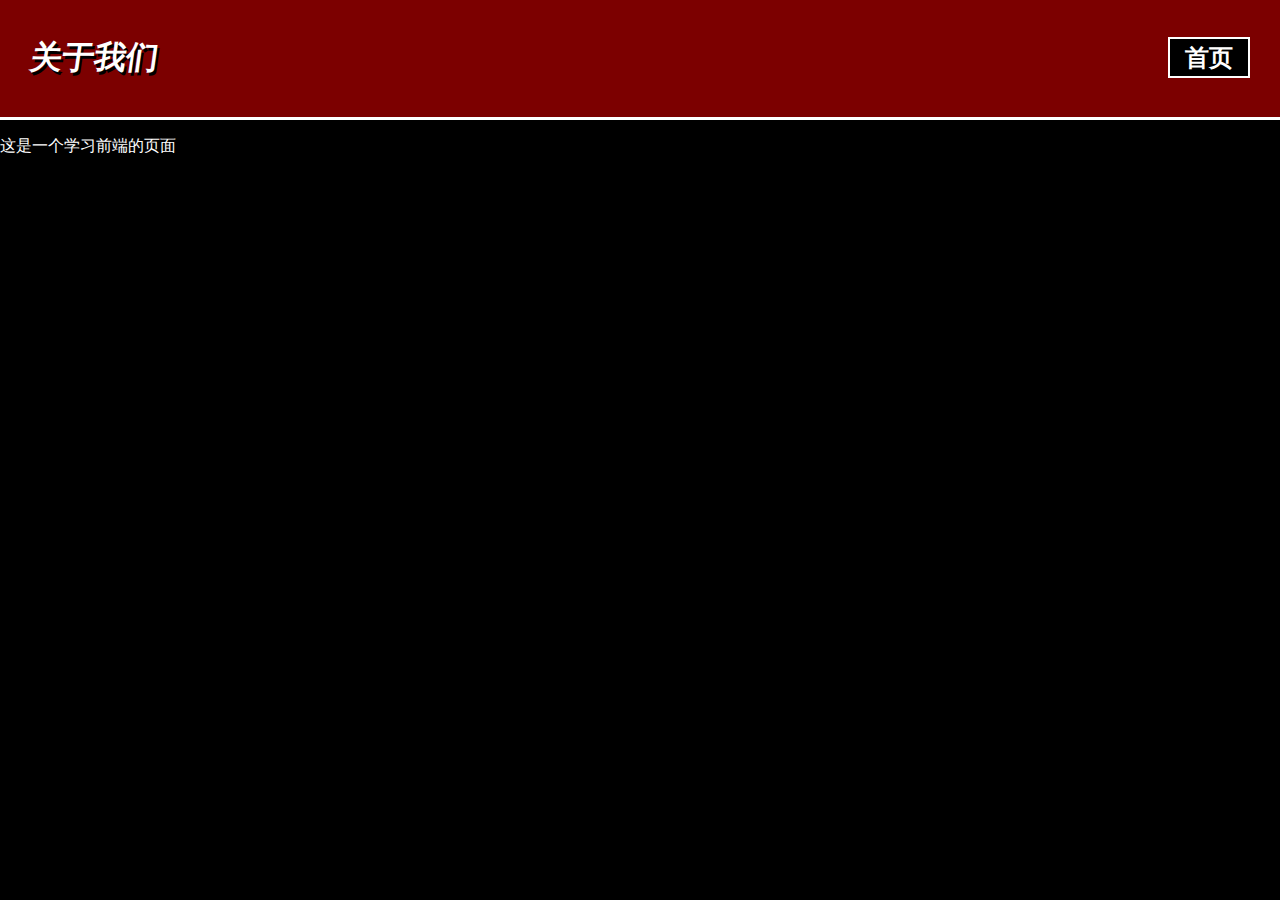
<file: p5网站/html/about.html>
<!DOCTYPE html>
<html lang="en">
<head>
    <meta charset="UTF-8">
    <meta name="viewport" content="width=device-width, initial-scale=1.0">
    <title>Document</title>
    <link rel="stylesheet" href="../css/common.css">
    <link rel="stylesheet" href="../css/about.css">

</head>
<body>
    <header class="about-header">
        <h1 class="about-title">关于我们</h1>
        <nav class="about-nav">
            <a href="index.html">首页</a>
        </nav>
    </header>
    <div class="container">
        <p>这是一个学习前端的页面</p>
    </div>
</body>
</html>
</file>
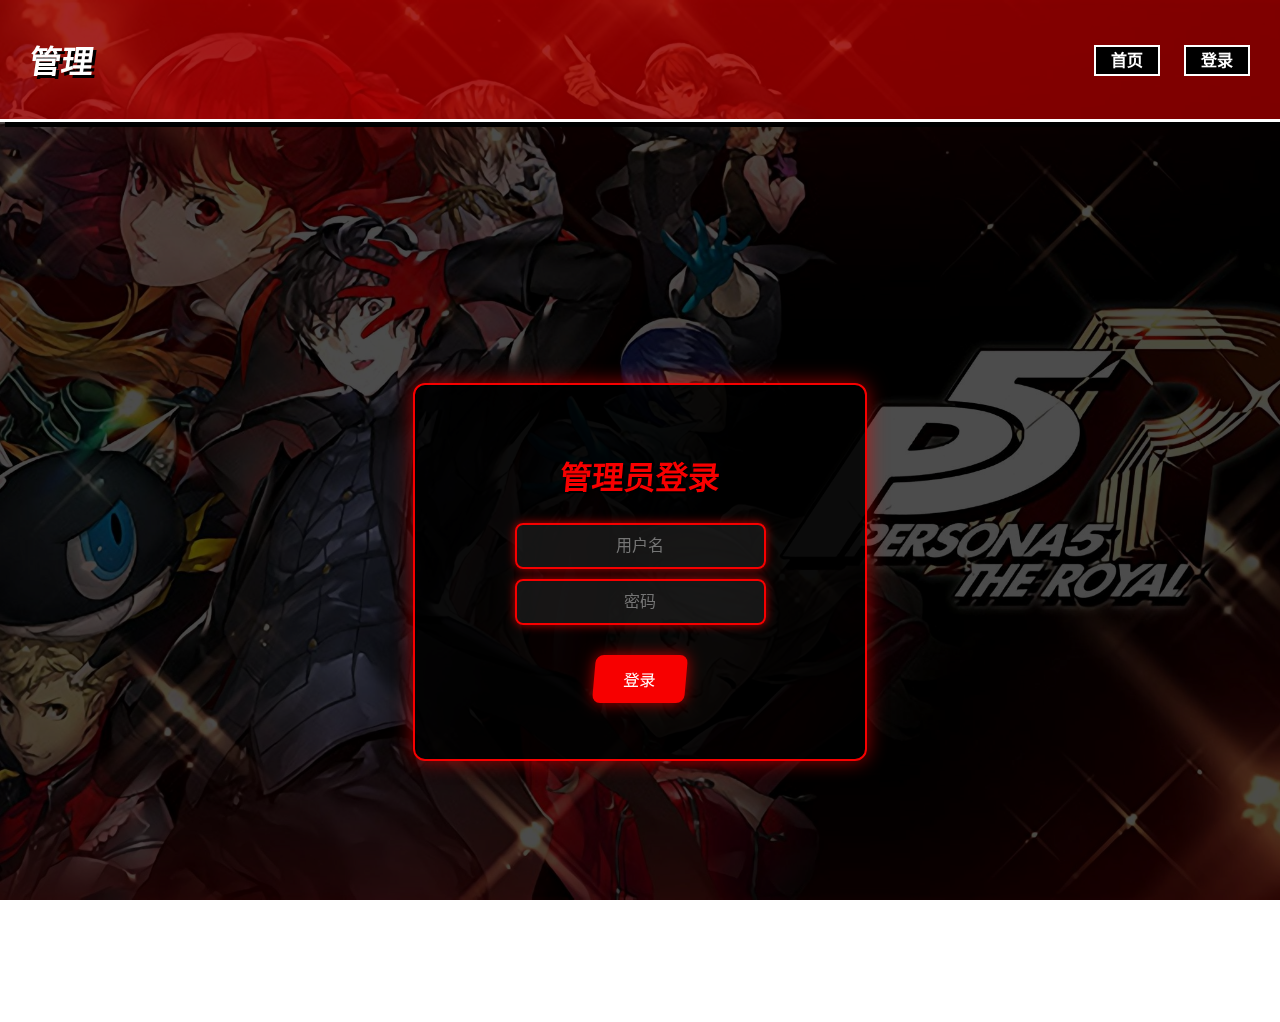
<file: p5网站/html/admin-dashboard.html>
<!DOCTYPE html>
<html lang="zh-CN">

<head>
    <meta charset="UTF-8">
    <title>后台管理系统</title>
    <link rel="stylesheet" href="../css/admin-dashboard.css">
</head>

<body>
    <h2>欢迎您，管理员</h2>
    <p id="admin-info">加载中...</p>

    <div id="menu">
        <h3>功能菜单</h3>
        <div class="menu-item" onclick="goTo('manage-users.html')">用户管理</div>
        <div class="menu-item" onclick="goTo('manage-items.html')">物品管理</div>
        <div class="menu-item" onclick="goTo('view-logs.html')">日志查看</div>
        <div class="menu-item" onclick="goTo('shop.html')">返回商店</div>
    </div>

    <button onclick="logout()">退出登录</button>

    <script src="../js/admin-dashboard.js"></script>
</body>

</html>
</file>
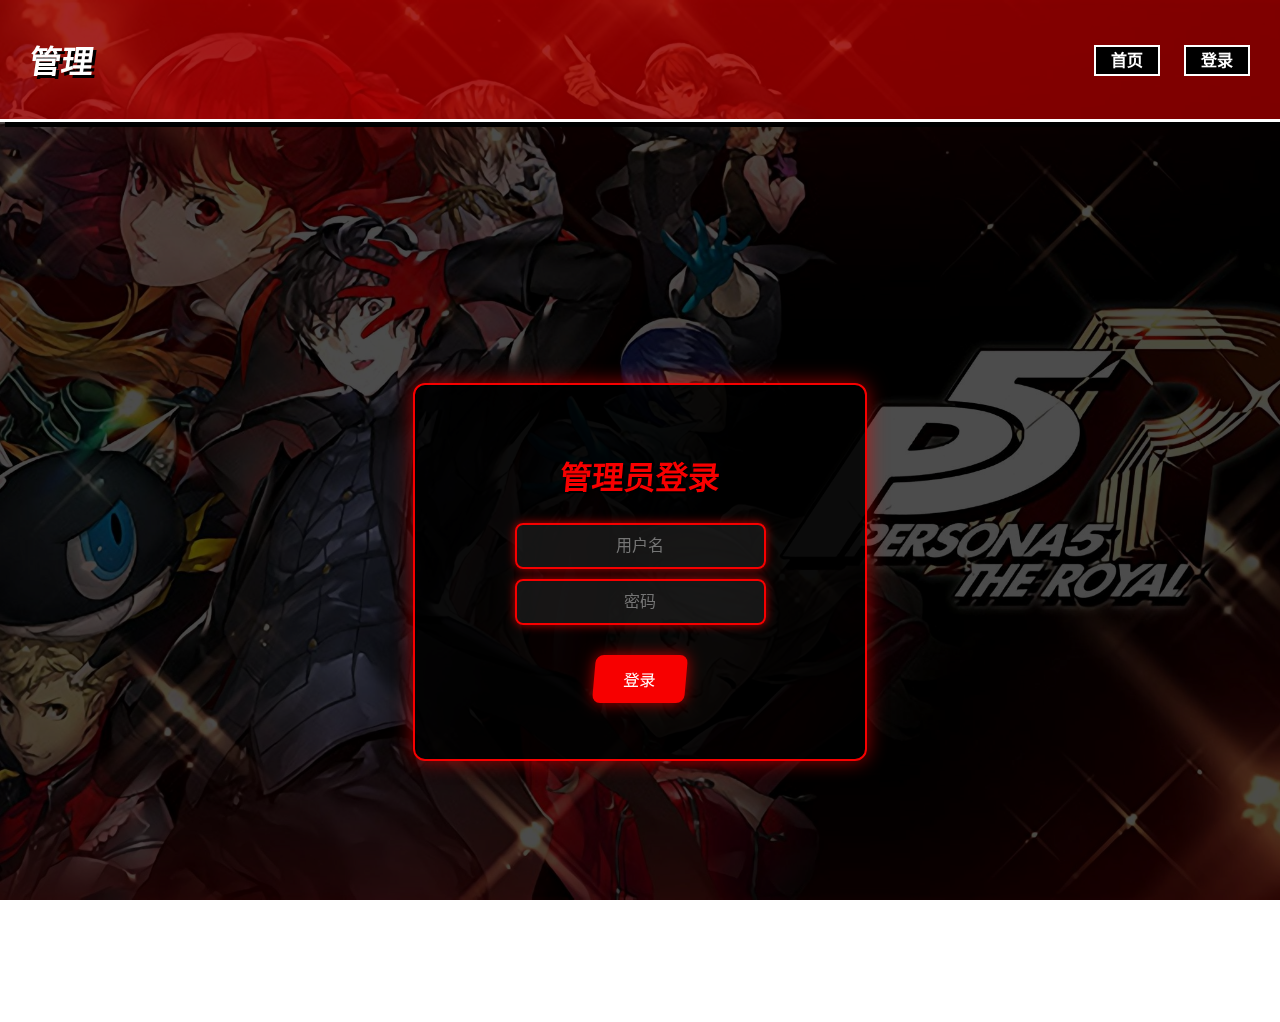
<file: p5网站/html/admin.html>
<!DOCTYPE html>
<html lang="zh-CN">

<head>
    <meta charset="UTF-8">
    <title>管理员登录</title>
    <link rel="stylesheet" href="../css/admin.css">
</head>

<body>
    <header class="admin-header">
        <h1 class="admin-title">管理</h1>
        <nav class="admin-nav">
            <a href="index.html">首页</a>
            <a href="login.html">登录</a>
        </nav>
    </header>
    <div class="overlay"></div>


    <div class="admin-container">
        <div class="login-box">
            <h2>管理员登录</h2>
            <input id="username" placeholder="用户名">
            <input id="password" type="password" placeholder="密码">
            <button onclick="login()">登录</button>
            <p id="msg"></p>
        </div>
    </div>

    <script src="../js/admin.js"></script>
    
</body>

</html>
</file>
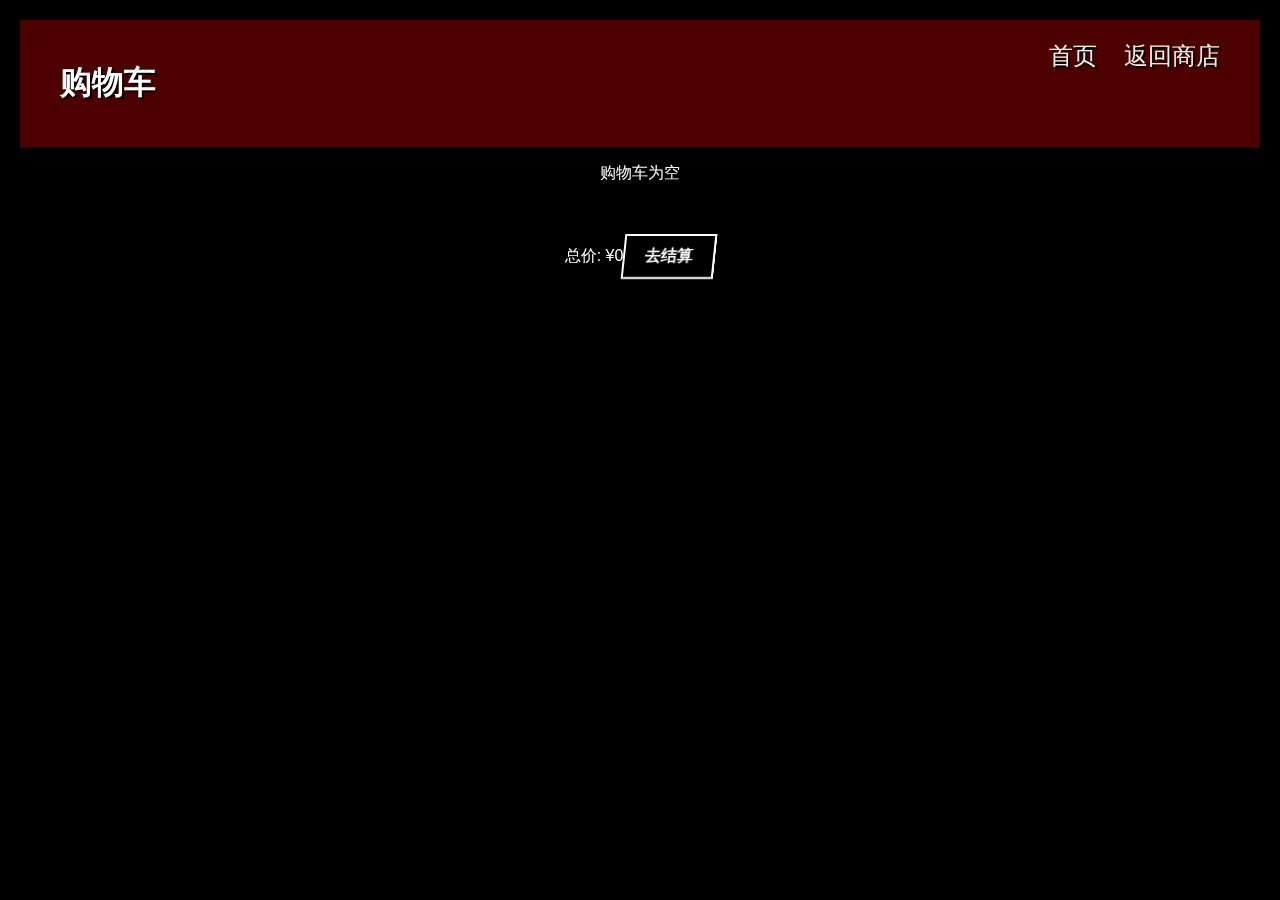
<file: p5网站/html/cart.html>
<!DOCTYPE html>
<html lang="zh">

<head>
    <meta charset="UTF-8">
    <title>购物车 - Persona 5 Shop</title>
    <link rel="stylesheet" href="../css/common.css">
    </link>
    <link rel="stylesheet" href="../css/cart.css">
    </link>

</head>

<body class="cart-page">

    <header class="cart-header">
        <h1 class="cart-title">购物车</h1>
        <nav class="cart-nav">
            <a href="index.html">首页</a>
            <a href="shop.html">返回商店</a>
        </nav>
    </header>

    <main class="cart-container">
        <!-- 商品列表 -->
        <div class="cart-items"></div>

        <!-- 底部总价和结算 -->
        <div class="cart-footer">
            <p id="cart-total">总价: ¥0</p>
            <a href="javascript:void(0);" class="btn-checkout">去结算</a>
        </div>
    </main>


    <script src="../js/cart.js"></script>
    <script src="../js/main.js"></script>
    <script src="../js/shop.js"></script>
    <script src="../js/background.js"></script>
</body>

</html>
</file>
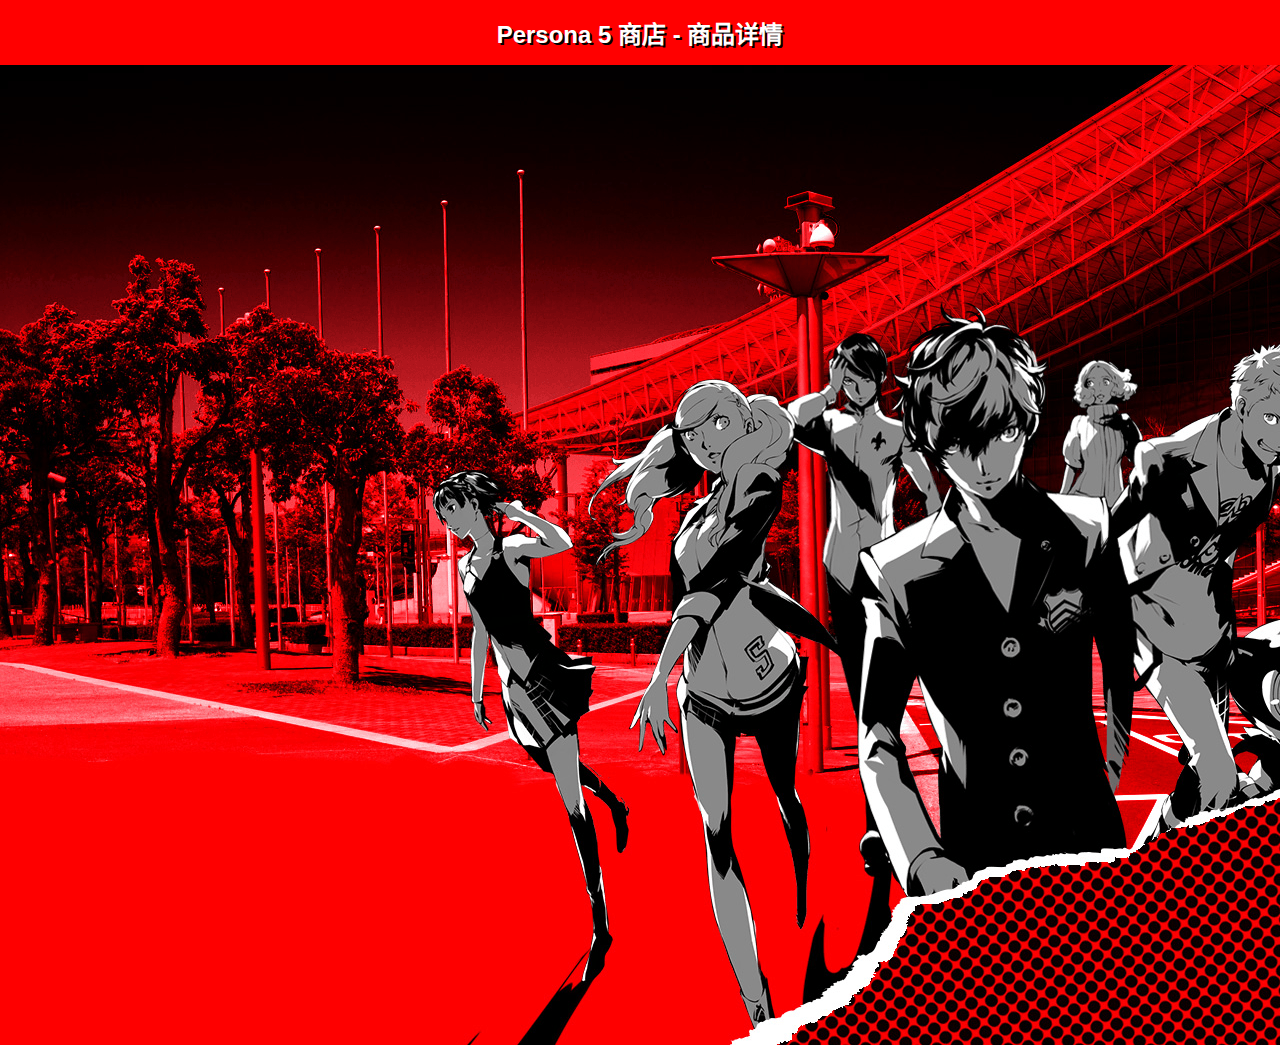
<file: p5网站/html/detail.html>
<!DOCTYPE html>
<html lang="zh-CN">

<head>
    <meta charset="UTF-8">
    <title>Persona 5 商店 - 商品详情</title>
    <link rel="stylesheet" href="../css/common.css">
    <link rel="stylesheet" href="../css/detail.css"></link>
    
</head>

<body>
    <header>
        Persona 5 商店 - 商品详情
    </header>

    <div class="detail-container">
        <!-- 商品详情由 JS 动态生成 -->
    </div>

    <script src="../js/detail.js"></script>
</body>

</html>
</file>
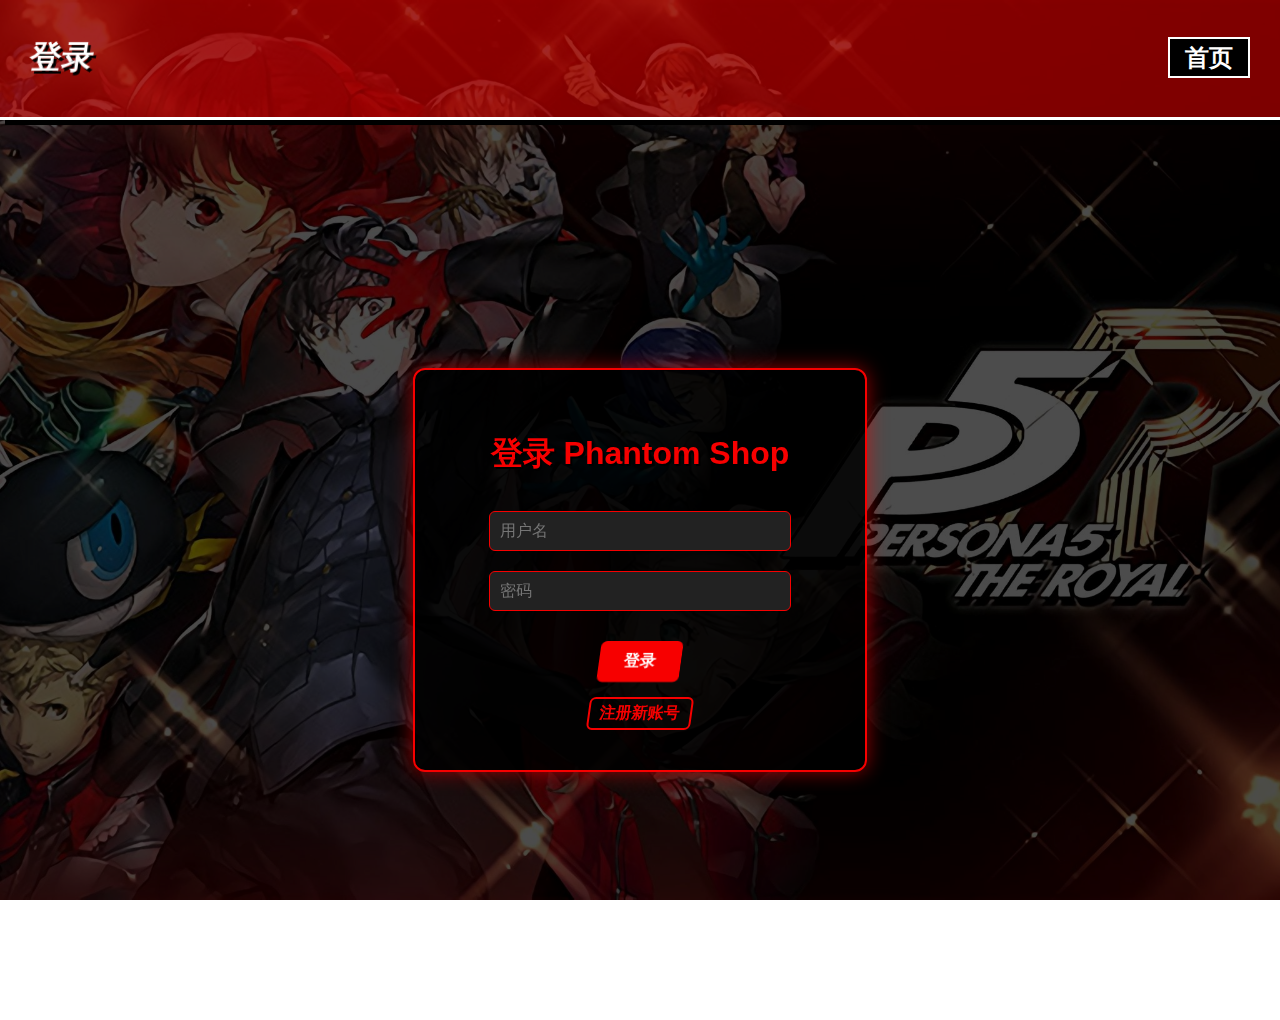
<file: p5网站/html/login.html>
<!DOCTYPE html>
<html lang="zh">

<head>
    <meta charset="UTF-8">
    <title>登录 - Phantom Shop</title>
    <link rel="stylesheet" href="../css/common.css">
    <link rel="stylesheet" href="../css/login.css">
</head>

<body>
    <header class="login-header">
        <h1 class="login-title">登录</h1>
        <nav class="login-nav">
            <a href="index.html">首页</a>
        </nav>
    </header>
    <div class="overlay"></div>


    <div class="login-container">
        <div class="login-box">
            <h1>登录 Phantom Shop</h1>
            <input type="text" id="username" placeholder="用户名">
            <input type="password" id="password" placeholder="密码">
            <button id="login-btn">登录</button>
            <span class="register-link">
                <a href="register.html">注册新账号</a>
            </span>
        </div>
    </div>



    <script src="../js/login.js"></script>
</body>

</html>
</file>
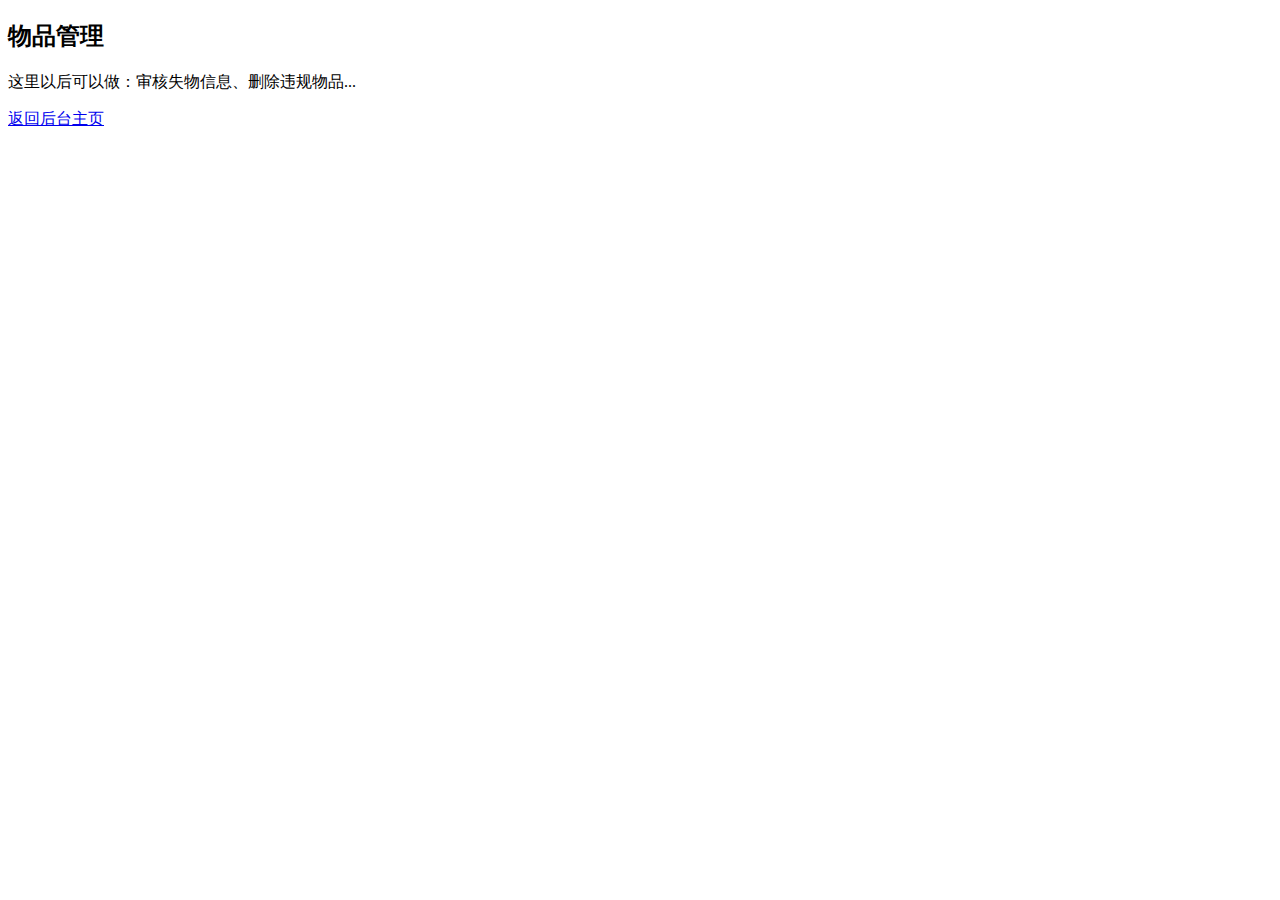
<file: p5网站/html/manage-items.html>
<!DOCTYPE html>
<html lang="en">

<head>
    <meta charset="UTF-8">
    <meta name="viewport" content="width=device-width, initial-scale=1.0">
    <title>Document</title>
</head>

<body>
    <h2>物品管理</h2>
    <p>这里以后可以做：审核失物信息、删除违规物品...</p>
    <a href="admin-dashboard.html">返回后台主页</a>

</body>

</html>
</file>
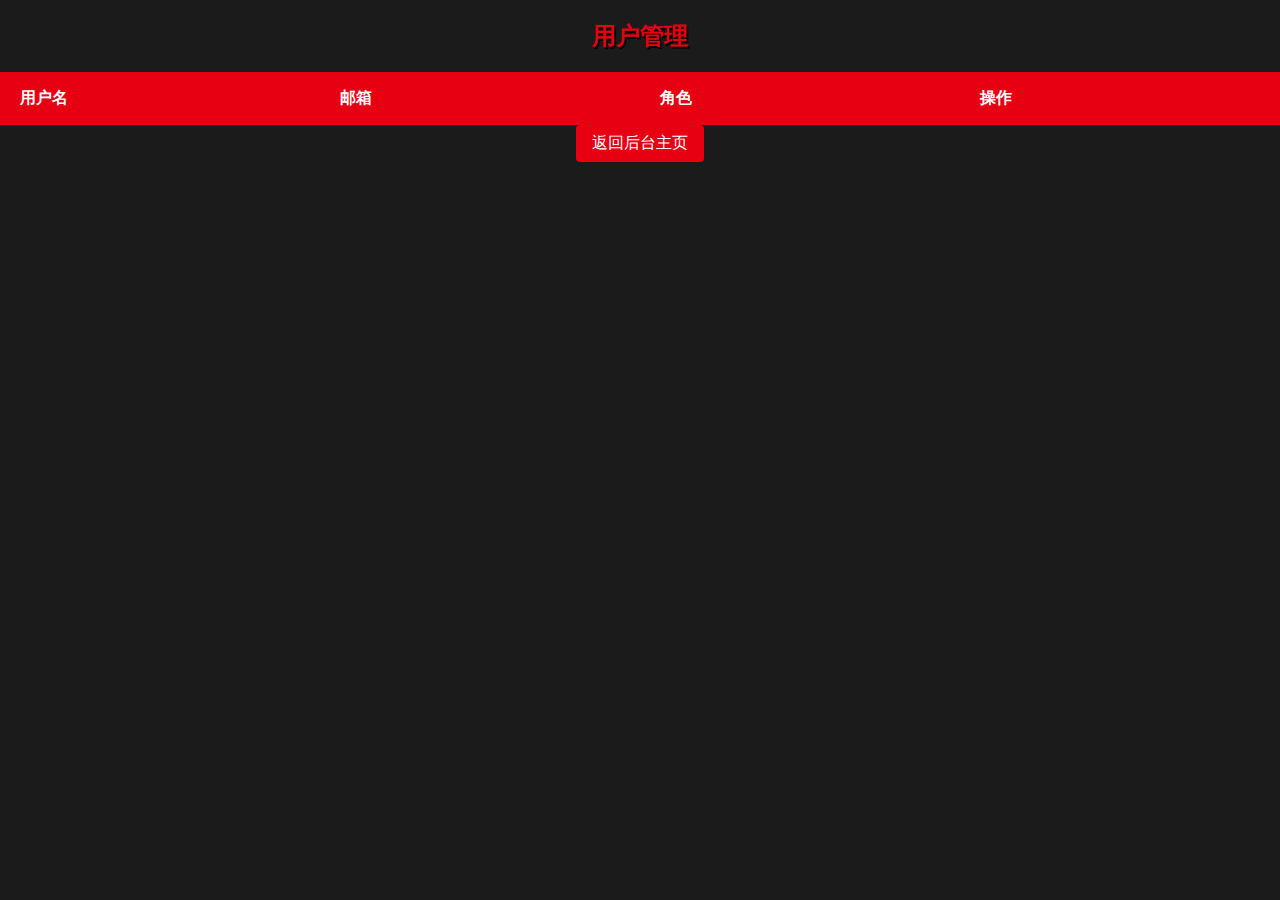
<file: p5网站/html/manage-users.html>
<!DOCTYPE html>
<html lang="en">
<head>
    <meta charset="UTF-8">
    <meta name="viewport" content="width=device-width, initial-scale=1.0">
    <title>用户管理</title>
    <link rel="stylesheet" href="../css/manage-users.css">
</head>
<body>
    <h2>用户管理</h2>
    <div class="table-container">
    <table id="user-table">
        <thead>
            <tr>
                <th>用户名</th>
                <th>邮箱</th>
                <th>角色</th>
                <th>操作</th>
            </tr>
        </thead>
        <tbody>
            <!-- 用户列表动态生成 -->
        </tbody>
    </table>
</div>

    <a href="admin-dashboard.html">返回后台主页</a>

<script src="../js/manage-users.js"></script>
</body>
</html>
</file>
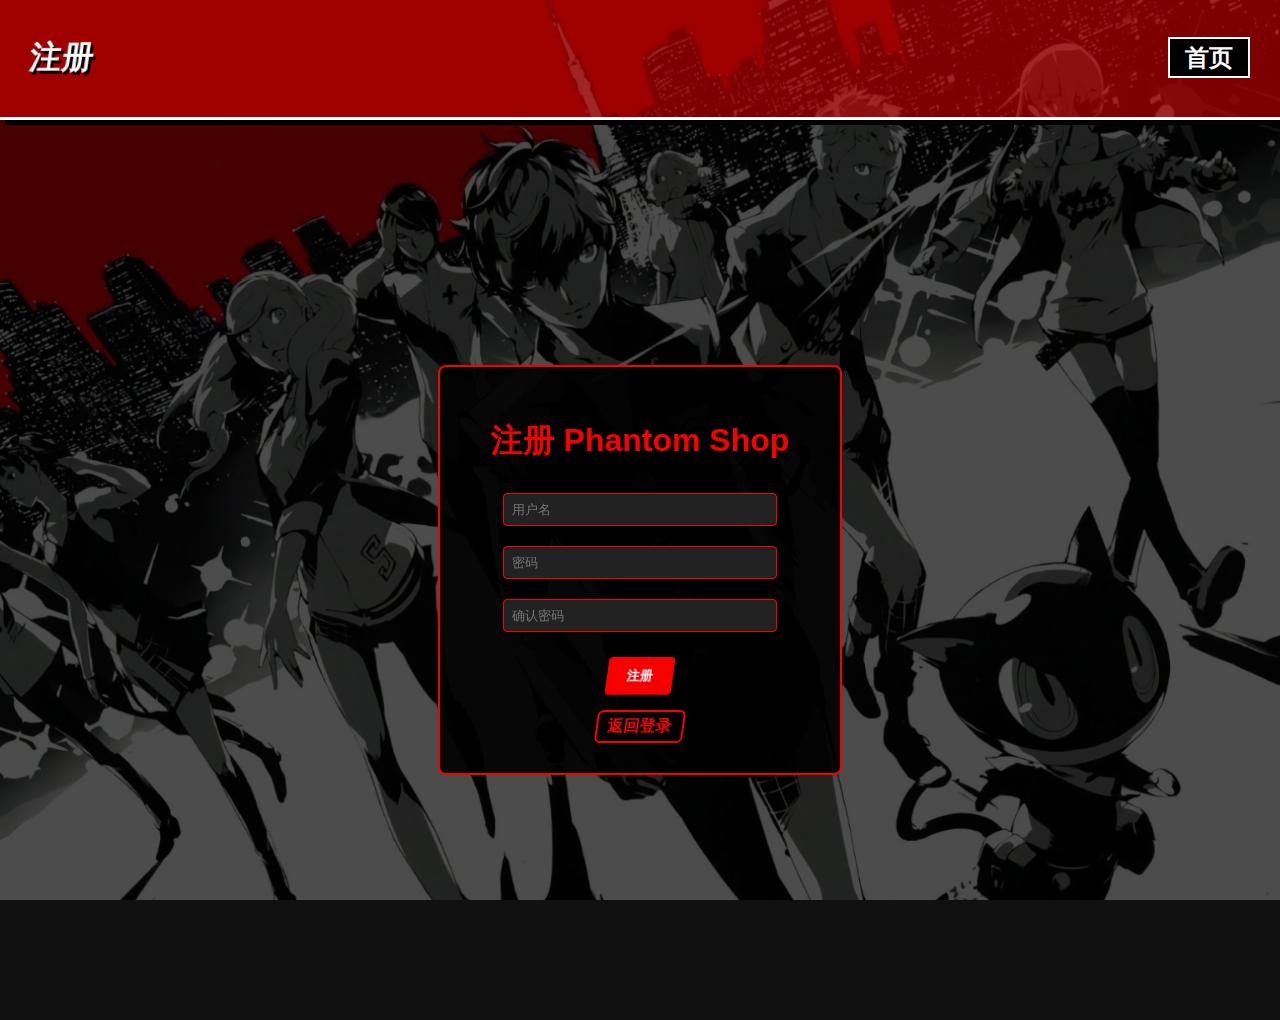
<file: p5网站/html/register.html>
<!DOCTYPE html>
<html lang="zh">
<head>
    <meta charset="UTF-8">
    <title>注册 - Phantom Shop</title>
    <link rel="stylesheet" href="../css/common.css">
    <link rel="stylesheet" href="../css/register.css">
</head>
<body>
    <header class="register-header">
        <h1 class="register-title">注册</h1>
        <nav class="register-nav">
            <a href="index.html">首页</a>
        </nav>
    </header>

    <div class="overlay"></div>

    <div class="register-container">
        <div class="register-box">
            <h1>注册 Phantom Shop</h1>
            <input type="text" id="reg-username" placeholder="用户名">
            <input type="password" id="reg-password" placeholder="密码">
            <input type="password" id="reg-password2" placeholder="确认密码">
            <button id="register-btn">注册</button>
            <span class="login-link">
                <a href="login.html">返回登录</a>
            </span>
        </div>
    </div>

    
    <script src="../js/register.js"></script>   
</body>
</html>
</file>
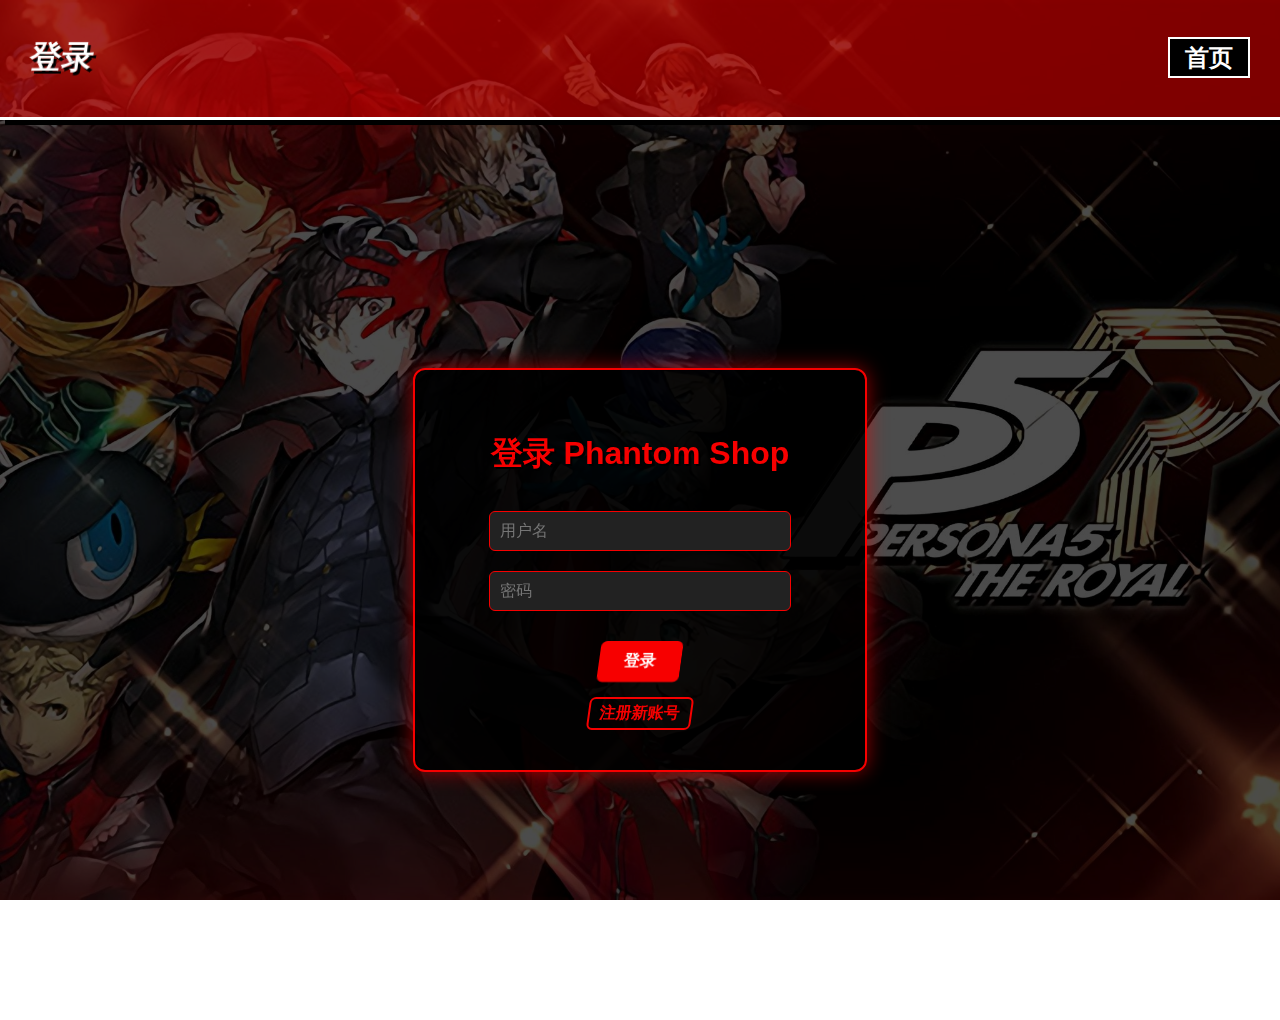
<file: p5网站/html/user.html>
<!DOCTYPE html>
<html lang="en">

<head>
    <meta charset="UTF-8">
    <meta name="viewport" content="width=device-width, initial-scale=1.0">
    <title>Document</title>
    <link rel="stylesheet" href="../css/user.css">
</head>

<body>
    <header>
        <h1>用户中心</h1>
    </header>
    <div class="container">
        <h2>欢迎您</h2>
        <div class="info">
            <p><strong>用户名：</strong><span id="username">加载中...</span></p>
            <p><strong>邮箱：</strong><span id="email">加载中...</span></p>
            <p>角色: <span id="role"></span></p>
        </div>
        <div class="actions">
            <button id="change-password-btn">修改密码</button>
            <button id="logout-btn">退出登录</button>
            <button onclick="window.location.href='shop.html'">返回商城</button>
        </div>
    </div>
    <script src="../js/user.js"></script>
</body>

</html>
</file>
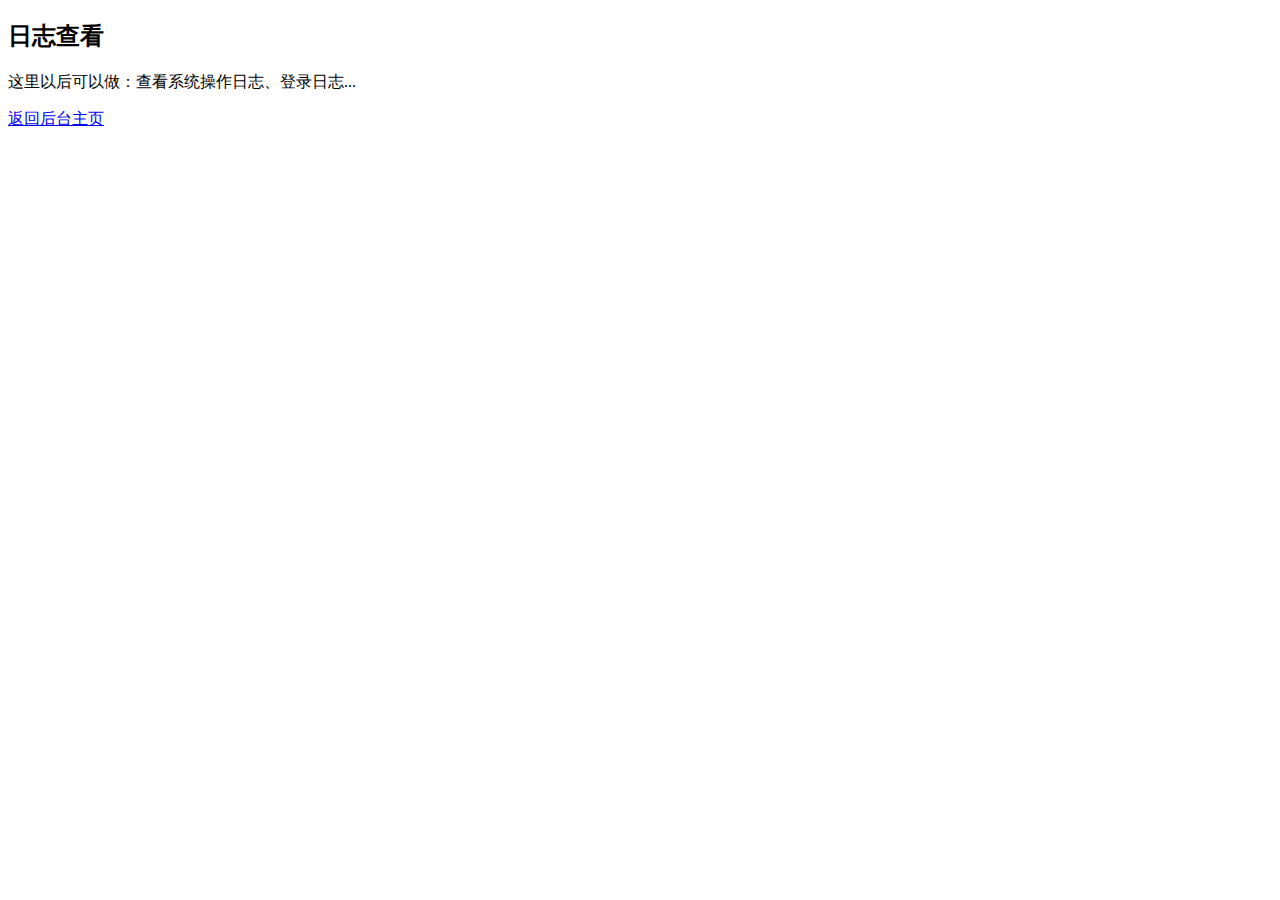
<file: p5网站/html/view-logs.html>
<!DOCTYPE html>
<html lang="en">

<head>
    <meta charset="UTF-8">
    <meta name="viewport" content="width=device-width, initial-scale=1.0">
    <title>Document</title>
</head>

<body>
    <h2>日志查看</h2>
    <p>这里以后可以做：查看系统操作日志、登录日志...</p>
    <a href="admin-dashboard.html">返回后台主页</a>

</body>

</html>
</file>
<file: p5网站/css/common.css>
body {
    background: black;
    color: white;
    font-family: 'Arial Black', sans-serif;
    margin: 0;
    padding: 0;
}

header {
    background: red;
    padding: 15px;
    text-align: center;
    font-size: 24px;
    font-weight: bold;
    text-shadow: 2px 2px black;
}

.btn {
    display: inline-block;
    padding: 12px 20px;
    background: red;
    color: white;
    font-weight: bold;
    text-decoration: none;
    border: 3px solid black;
    box-shadow: 3px 3px black;
    transition: transform 0.2s;
}

.btn:hover {
    transform: scale(1.1);
    background: black;
    color: red;
}
</file>
<file: p5网站/css/about.css>
.about-header {
    position: relative;
    display: flex;
    justify-content: space-between;
    align-items: center;
    background: rgba(247, 0, 0, 0.5);
    padding: 15px 30px;
    border-bottom: 3px solid white;
    box-shadow: 5px 5px 0 black;
    z-index: 10;
}


.about-title {
    font-size: 2rem;
    transform: skew(-8deg);
    text-shadow: 3px 3px 0 black;
}

.about-nav a {
    margin-left: 20px;
    color: white;
    text-decoration: none;
    font-weight: bold;
    border: 2px solid white;
    padding: 5px 15px;
    transform: skew(-8deg);
    background: black;
    transition: all 0.2s;
}


.about-nav a:hover {
    background: rgb(255, 25, 25);
}
</file>
<file: p5网站/css/admin-dashboard.css>
/* 全局样式 */
body {
    font-family: "Impact", "Arial Black", sans-serif;
    background: linear-gradient(135deg, #111 40%, #1c1c1c 100%);
    margin: 0;
    padding: 0;
    color: #fff;
}

/* 标题 */
h2 {
    text-align: center;
    font-size: 32px;
    margin: 20px 0;
    color: #e60012;
    text-shadow: 2px 2px #000;
}

/* 管理员信息提示 */
#admin-info {
    text-align: center;
    font-size: 18px;
    margin-bottom: 30px;
    color: #ccc;
}

/* 功能菜单容器 */
#menu {
    max-width: 600px;
    margin: 0 auto 40px;
    background: #1a1a1a;
    padding: 20px;
    border-radius: 12px;
    border: 2px solid #fff;
    box-shadow: 0 0 20px rgba(230, 0, 18, 0.7);
}

/* 菜单标题 */
#menu h3 {
    color: #e60012;
    text-align: center;
    margin-bottom: 20px;
    font-size: 22px;
    border-bottom: 2px solid #fff;
    padding-bottom: 5px;
}

/* 菜单项 */
.menu-item {
    background: #262626;
    padding: 14px;
    margin: 10px 0;
    border-radius: 8px;
    text-align: center;
    cursor: pointer;
    font-weight: bold;
    text-transform: uppercase;
    border: 2px solid #fff;
    transition: all 0.25s ease-in-out;
    box-shadow: 3px 3px 0 #000;
}

.menu-item:hover {
    background: #e60012;
    color: #fff;
    transform: scale(1.05);
    box-shadow: 5px 5px 0 #fff;
}

/* 退出按钮 */
button {
    display: block;
    margin: 0 auto 50px;
    padding: 14px 30px;
    background: #e60012;
    border: 2px solid #fff;
    border-radius: 8px;
    color: #fff;
    font-weight: bold;
    cursor: pointer;
    text-transform: uppercase;
    letter-spacing: 2px;
    transition: all 0.25s ease-in-out;
    box-shadow: 3px 3px 0 #000;
}

button:hover {
    background: #fff;
    color: #e60012;
    transform: translateY(-3px) scale(1.05);
    box-shadow: 5px 5px 0 #e60012;
}

.bg-fade {
    position: fixed;
    top: 0;
    left: 0;
    width: 100%;
    height: 100%;
    background-size: cover;
    background-position: center;
    opacity: 0;
    transition: opacity 1s ease-in-out;
    z-index: -1;
}

.bg-layer {
    position: fixed;
    top: 0;
    left: 0;
    width: 100%;
    height: 100%;
    background-size: cover;
    background-position: center;
    opacity: 0;
    transition: opacity 1s ease-in-out;
    z-index: -1;
}

.bg-layer.active {
    opacity: 1;
}
</file>
<file: p5网站/css/admin.css>
body,
html {
    margin: 0;
    padding: 0;
    height: 100%;
    font-family: 'Arial', sans-serif;
    background: url('../img/login.jpg') no-repeat center center fixed;
    background-size: cover;
    color: #fff;
}

.overlay {
    position: fixed;
    top: 0;
    left: 0;
    width: 100%;
    height: 100%;
    background: rgba(0, 0, 0, 0.7);
    z-index: 1;
}

/* 头部 */
.admin-header {
    position: relative;
    display: flex;
    justify-content: space-between;
    align-items: center;
    background: rgba(247, 0, 0, 0.5);
    padding: 15px 30px;
    border-bottom: 3px solid white;
    box-shadow: 5px 5px 0 black;
    z-index: 10;
}

.admin-title {
    font-size: 2rem;
    transform: skew(-8deg);
    text-shadow: 3px 3px 0 black;
}

.admin-nav a {
    margin-left: 20px;
    color: white;
    text-decoration: none;
    font-weight: bold;
    border: 2px solid white;
    padding: 5px 15px;
    transform: skew(-8deg);
    background: black;
    transition: all 0.2s;
}

.admin-nav a:hover {
    background: rgb(255, 25, 25);
}

/* 容器 */

.admin-container {
    position: relative;
    z-index: 2;
    height: 100vh;
    display: flex;
    justify-content: center;
    align-items: center;
}


.admin-container h2 {
    margin-bottom: 25px;
    font-size: 2rem;
    color: #f70000;
    text-shadow: 2px 2px 0 #000;
    transform: skew(-5deg);
}

.admin-container input {
    display: block;
    margin: 10px auto;
    padding: 12px 20px;
    font-size: 1rem;
    border-radius: 8px;
    border: 2px solid #f70000;
    background: rgba(30, 30, 30, 0.7);
    color: #fff;
    text-align: center;
    box-shadow: 0 0 10px rgba(247, 0, 0, 0.7);
    transition: all 0.3s ease;
}

.admin-container input:focus {
    outline: none;
    border-color: #ff3b3b;
    box-shadow: 0 0 15px rgba(255, 50, 50, 0.8);
    background: rgba(30, 30, 30, 0.9);
}


.admin-container button {
    padding: 12px 30px;
    margin-top: 20px;
    font-size: 1rem;
    border: none;
    border-radius: 8px;
    background: #f70000;
    color: #fff;
    cursor: pointer;
    transform: skew(-5deg);
    box-shadow: 0 0 15px rgba(247, 0, 0, 0.7);
    transition: all 0.3s ease;
}

.admin-container button:hover {
    background: #ff3b3b;
    transform: skew(-5deg) scale(1.05);
    box-shadow: 0 0 20px rgba(255, 50, 50, 0.8);
}

.login-box {
    background-color: rgba(0, 0, 0, 0.85);
    padding: 40px 50px;
    border: 2px solid #f70000;
    border-radius: 12px;
    text-align: center;
    width: 350px;
    box-shadow: 0 0 20px rgba(247, 0, 0, 0.6);
    animation: fadeIn 1s ease;
}

/* 动画 */
@keyframes fadeIn {
    from {
        opacity: 0;
        transform: translateY(-20px);
    }

    to {
        opacity: 1;
        transform: translateY(0);
    }
}
</file>
<file: p5网站/css/cart.css>
.cart-page {
    font-family: 'Impact', 'Arial Black', sans-serif;
    background: black;
    color: white;
    padding: 20px;
}

body.homepage {
    margin: 0;
    padding: 0;
    height: 100vh;
    background: black;
    display: flex;
    justify-content: center;
    align-items: center;
    overflow: hidden;
    font-family: 'Impact', 'Arial Black', sans-serif;
}

body.homepage::before {
    content: '';
    position: fixed;
    top: 0;
    left: 0;
    width: 100%;
    height: 100%;
    background-size: cover;
    background-position: center;
    z-index: 0;
    transition: background-image 1s ease-in-out;
}

.bg-fade {
    position: fixed;
    top: 0;
    left: 0;
    width: 100%;
    height: 100%;
    background-size: cover;
    background-position: center;
    opacity: 0;
    transition: opacity 1s ease-in-out;
    z-index: -1;
}

.bg-layer {
    position: fixed;
    top: 0;
    left: 0;
    width: 100%;
    height: 100%;
    background-size: cover;
    background-position: center;
    opacity: 0;
    transition: opacity 1s ease-in-out;
    z-index: -1;
}

.bg-layer.active {
    opacity: 1;
}



.cart-header {
    display: flex;
    justify-content: space-between;
    padding: 20px 40px;
    background-color: rgba(255, 0, 0, 0.3);
    color: #fff;
    box-shadow: 0 2px 6px rgba(0, 0, 0, 0.3);
}

.cart-title {
    font-size: 2rem;
    font-weight: bold;
}

.cart-nav a {
    color: #f4f4ec;
    text-decoration: none;
    margin-left: 20px;
    font-weight: 500;
}

.cart-nav a:hover {
    color: #ffcc00;
    text-decoration: underline;
}


.cart-container {
    display: flex;
    flex-direction: column;
    align-items: center;
    gap: 30px;
}

.cart-items {
    display: flex;
    flex-wrap: wrap;
    gap: 20px;
    justify-content: center;
    width: 100%;
    max-width: 1200px;
}

.cart-item {
    background: #b10000;
    padding: 15px;
    width: 220px;
    border: 3px solid white;
    box-shadow: 6px 6px 0 black;
    display: flex;
    flex-direction: column;
    align-items: center;
    text-align: center;
    transform: skew(-6deg);
    transition: transform 0.2s, box-shadow 0.2s;
}

.cart-item:hover {
    transform: skew(-6deg) scale(1.05);
    box-shadow: 10px 10px 0 black;
}

.cart-item img {
    width: 100%;
    height: auto;
    margin-bottom: 10px;
    border: 2px solid white;
}

.cart-item span {
    display: block;
    margin: 5px 0;
    font-weight: bold;
    color: yellow;
    text-shadow: 2px 2px 0 black;
}


.btn-remove {
    margin-top: 10px;
    padding: 8px 12px;
    border: 2px solid white;
    background: black;
    color: white;
    font-weight: bold;
    cursor: pointer;
    transform: skew(-6deg);
    transition: all 0.2s;
}

.btn-remove:hover {
    background: white;
    color: black;
    box-shadow: 3px 3px 0 black;
}

.cart-footer {
    display: flex;
    justify-content: center;
    align-items: center;
    width: 100%;
   
}


.cart-total {
    font-size: 1.5rem;
    color: yellow;
    text-shadow: 2px 2px 0 black;
}

.btn-checkout {
    padding: 10px 20px;
    background: black;
    color: white;
    text-decoration: none;
    font-weight: bold;
    border: 2px solid white;
    transform: skew(-6deg);
    transition: all 0.2s;
}

.btn-checkout:hover {
    background: white;
    color: black;
    box-shadow: 3px 3px 0 black;
}

.qty-controls {
    display: flex;
    align-items: center;
    gap: 10px;
}

.qty-controls button {
    width: 36px;
    height: 36px;
    padding: 0;
    background-color: #f70000;
    color: white;
    border: 2px solid #fff;
    font-weight: bold;
    cursor: pointer;
    transform: skew(-8deg);
    transition: all 0.2s;
    border-radius: 4px;
    display: flex;
    align-items: center;
    justify-content: center;
}

.item-qty {
    display: inline-block;
    width: 24px;
    text-align: center;
    font-weight: bold;
}

.qty-controls button:hover {
    background-color: #ff3b3b;
    transform: skew(-8deg) scale(1.1);
}
</file>
<file: p5网站/css/detail.css>
.detail-container {
    display: flex;
    justify-content: center;
    align-items: flex-start;
    padding: 40px;
    gap: 40px;
    height: 100vh;
    animation: slideIn 0.6s ease-out;
    background: url("../img/1.png");
}

.product-image {
    width: 300px;
    border: 5px solid red;
    box-shadow: 5px 5px black;
    transition: transform 0.3s;
}

.product-image:hover {
    transform: rotate(-3deg) scale(1.05);
}

.product-info {
    max-width: 400px;
}

.product-info h2 {
    font-size: 32px;
    color: red;
    margin-bottom: 15px;
    text-shadow: 2px 2px black;
}

.product-info p {
    font-size: 18px;
    line-height: 1.5;
    margin-bottom: 20px;
}

.price {
    font-size: 22px;
    color: yellow;
    font-weight: bold;
    margin-bottom: 20px;
}

@keyframes slideIn {
    from {
        transform: translateX(-100%);
        opacity: 0;
    }

    to {
        transform: translateX(0);
        opacity: 1;
    }
}
.btn-add {
    background: black;
    color: white;
    border: 2px solid white;
    padding: 10px 15px;
    cursor: pointer;
    font-weight: bold;
    transform: skew(-6deg);
    transition: all 0.2s;
}

.btn-add:hover {
    background: white;
    color: black;
    box-shadow: 4px 4px 0 black;
}

/* toast 样式 */
.toast {
  position: fixed;
  top: 20px;
  left: 50%;
  transform: translateX(-50%);
  background-color: rgba(0, 0, 0, 0.85);
  color: #fff;
  padding: 12px 20px;
  border-radius: 8px;
  font-size: 14px;
  z-index: 9999;
  opacity: 0;
  pointer-events: none;
  transition: opacity 0.3s ease, transform 0.3s ease;
}

/* 显示 toast */
.toast.show {
  opacity: 1;
  transform: translateX(-50%) translateY(0);
}
</file>
<file: p5网站/css/login.css>
body,
html {
    margin: 0;
    padding: 0;
    height: 100%;
    font-family: 'Arial', sans-serif;
    background: url('../img/login.jpg') no-repeat center center fixed;
    background-size: cover;
    color: #fff;
}

.overlay {
    position: fixed;
    top: 0;
    left: 0;
    width: 100%;
    height: 100%;
    background: rgba(0, 0, 0, 0.7);
    z-index: 1;
}

.login-header {
    position: relative;
    display: flex;
    justify-content: space-between;
    align-items: center;
    background: rgba(247, 0, 0, 0.5);
    padding: 15px 30px;
    border-bottom: 3px solid white;
    box-shadow: 5px 5px 0 black;
    z-index: 10;
}


.login-title {
    font-size: 2rem;
    transform: skew(-8deg);
    text-shadow: 3px 3px 0 black;
}

.login-nav a {
    margin-left: 20px;
    color: white;
    text-decoration: none;
    font-weight: bold;
    border: 2px solid white;
    padding: 5px 15px;
    transform: skew(-8deg);
    background: black;
    transition: all 0.2s;
}


.login-nav a:hover {
    background: rgb(255, 25, 25);
}

.login-container {
    position: relative;
    z-index: 2;
    height: 100vh;
    display: flex;
    justify-content: center;
    align-items: center;
}

/* 登录框 */
.login-box {
    background-color: rgba(0, 0, 0, 0.85);
    padding: 40px 50px;
    border: 2px solid #f70000;
    border-radius: 12px;
    text-align: center;
    width: 350px;
    box-shadow: 0 0 20px rgba(247, 0, 0, 0.6);
    animation: fadeIn 1s ease;
}

/* 标题 */
.login-box h1 {
    color: #f70000;
    margin-bottom: 25px;
    font-size: 2rem;
    text-shadow: 2px 2px 0 #000;
}

/* 输入框 */
.login-box input {
    width: 80%;
    padding: 10px;
    margin: 10px 0;
    border: 1px solid #f70000;
    border-radius: 6px;
    background-color: #222;
    color: #fff;
    font-size: 1rem;
    transition: all 0.2s;
}

.login-box input:focus {
    outline: none;
    border-color: #ff3b3b;
    box-shadow: 0 0 10px #ff3b3b;
}

/* 登录按钮 */
.login-box button {
    margin-top: 20px;
    background-color: #f70000;
    color: #fff;
    border: none;
    padding: 10px 25px;
    font-weight: bold;
    transform: skew(-8deg);
    cursor: pointer;
    border-radius: 6px;
    font-size: 1rem;
    transition: all 0.2s;
}

.login-box button:hover {
    background-color: #ff3b3b;
    transform: skew(-8deg) scale(1.05);
}

/* 注册链接整体样式 */
.login-box .register-link {
    display: block;
    margin-top: 15px;
    text-align: center;
    font-size: 1rem;
    font-weight: bold;
}

/* 链接样式 */
.login-box .register-link a {
    color: #f70000;
    text-decoration: none;
    padding: 4px 10px;
    border: 2px solid #f70000;
    border-radius: 6px;
    display: inline-block;
    transition: all 0.3s ease;
    transform: skew(-8deg);
}

/* 悬停效果 */
.login-box .register-link a:hover {
    color: #fff;
    background-color: #f70000;
    border-color: #ff3b3b;
    transform: skew(-8deg) scale(1.05);
}


/* 动画 */
@keyframes fadeIn {
    from {
        opacity: 0;
        transform: translateY(-20px);
    }

    to {
        opacity: 1;
        transform: translateY(0);
    }
}
</file>
<file: p5网站/css/manage-users.css>
/* ================== 全局 ================== */
body {
    font-family: 'Arial', sans-serif;
    background-color: #1b1b1b;
    color: #fff;
    margin: 0;
    padding: 0;
}

h2 {
    text-align: center;
    color: #e60012;
    margin: 20px 0;
    text-shadow: 2px 2px #000;
}

/* ================== 表格容器 ================== */
.user-container {
    width: 95%;
    max-width: 1500px;
    margin: 0 auto 40px;
    border-radius: 8px;
    overflow-y: auto;
    max-height: 500px;
    box-shadow: 0 0 15px rgba(0,0,0,0.7);
    background-color: #2a2a2a;
}
/* ================== 表格 ================== */
#user-table {
    width: 100%;
    border-collapse: collapse;
    table-layout: fixed; 
}


#user-table thead {
    background-color: #e60012;
    color: #fff;
    position: sticky;
    top: 0;
    z-index: 2;
}

#user-table th, #user-table td {
    padding: 16px 20px;
    text-align: left;
    font-size: 16px;
    word-wrap: break-word;
}

#user-table th {
    color: #fff;
    text-transform: uppercase;
}

#user-table tbody tr:hover td {
    background-color: #3a3a3a;
}

#user-table td {
    border-bottom: 1px solid #3a3a3a;
}

#user-table tbody tr:hover td {
    background-color: #3a3a3a;
}

#user-table td {
    border-bottom: 1px solid #3a3a3a;
}

/* ================== 返回链接 ================== */
a {
    display: block;
    width: max-content;
    margin: 0 auto 40px;
    padding: 8px 16px;
    background-color: #e60012;
    color: #fff;
    text-decoration: none;
    border-radius: 4px;
    text-align: center;
    transition: 0.3s;
}

a:hover {
    background-color: #ff3b4a;
}

/* ================== 响应式 ================== */
@media (max-width: 768px) {
    #user-table th, #user-table td {
        font-size: 12px;
        padding: 8px 10px;
    }
}
</file>
<file: p5网站/css/register.css>
body {
     margin: 0;
     font-family: 'Arial', sans-serif;
     background: #111 url('../img/register.jpg') no-repeat center center fixed;
     background-size: cover;
     color: #fff;
 }

 .overlay {
     position: fixed;
     top: 0;
     left: 0;
     width: 100%;
     height: 100%;
     background: rgba(0, 0, 0, 0.7);
     z-index: 1;
 }

 .register-header {
     position: relative;
     display: flex;
     justify-content: space-between;
     align-items: center;
     background: rgba(247, 0, 0, 0.5);
     padding: 15px 30px;
     border-bottom: 3px solid white;
     box-shadow: 5px 5px 0 black;
     z-index: 10;
 }


 .register-title {
     font-size: 2rem;
     transform: skew(-8deg);
     text-shadow: 3px 3px 0 black;
 }

 .register-nav a {
     margin-left: 20px;
     color: white;
     text-decoration: none;
     font-weight: bold;
     border: 2px solid white;
     padding: 5px 15px;
     transform: skew(-8deg);
     background: black;
     transition: all 0.2s;
 }


 .register-nav a:hover {
     background: rgb(255, 25, 25);
 }

 .register-container {
     position: relative;
     z-index: 2;
     display: flex;
     flex-direction: column;
     justify-content: center;
     align-items: center;
     height: 100vh;
 }

 .register-box {
     background-color: rgba(0, 0, 0, 0.9);
     padding: 30px 40px;
     border: 2px solid #f70000;
     border-radius: 8px;
     text-align: center;
     width: 320px;
 }

 .register-box h1 {
     color: #f70000;
     margin-bottom: 20px;
 }

 .register-box input {
     width: 80%;
     padding: 8px;
     margin: 10px 0;
     border: 1px solid #f70000;
     background-color: #222;
     color: #fff;
     border-radius: 4px;
 }

 .register-box button {
     margin-top: 15px;
     background-color: #f70000;
     color: #fff;
     border: none;
     padding: 10px 20px;
     font-weight: bold;
     transform: skew(-8deg);
     cursor: pointer;
     border-radius: 4px;
     transition: all 0.2s;
 }

 .register-box button:hover {
     background-color: #ff3b3b;
     transform: skew(-8deg) scale(1.05);
 }

 .register-box .login-link {
     display: block;
     margin-top: 15px;
     text-align: center;
     font-size: 1rem;
     font-weight: bold;
 }

 .register-box .login-link a {
     color: #f70000;
     text-decoration: none;
     padding: 4px 10px;
     border: 2px solid #f70000;
     border-radius: 6px;
     display: inline-block;
     transition: all 0.3s ease;
     transform: skew(-8deg);
 }

 .register-box .login-link a:hover {
     color: #fff;
     background-color: #f70000;
     border-color: #ff3b3b;
     transform: skew(-8deg) scale(1.05);
 }
</file>
<file: p5网站/css/user.css>
body,
html {
    font-family: "Arial Black", sans-serif;
    margin: 0;
    padding: 0;
    color: #fff;
    background: url('../img/1.png');
    background-repeat: no-repeat;
    background-size: cover;
    height: 100%;
}

header {
    display: flex;
    justify-content: space-between;
    align-items: center;
    background: red;
    padding: 15px 30px;
    border-bottom: 3px solid white;
    box-shadow: 5px 5px 0 black;
}

.container {
    max-width: 800px;
    margin: 80px auto;
    background: #111;
    padding: 25px;
    border-radius: 12px;
    box-shadow: 0 4px 15px rgba(255, 0, 0, 0.5);
    border: 3px solid #e60012;
}

h2 {
    border-bottom: 3px solid #e60012;
    padding-bottom: 12px;
    margin-bottom: 25px;
    color: #e60012;
    text-shadow: 1px 1px #000;
    font-size: 22px;
}

.info {
    margin-bottom: 20px;
}

.info p {
    font-size: 18px;
    margin: 10px 0;
    color: #f5f5f5;
}

button {
    padding: 12px 24px;
    margin: 10px;
    background: #e60012;
    border: 2px solid #fff;
    color: white;
    border-radius: 30px;
    cursor: pointer;
    font-weight: bold;
    text-transform: uppercase;
    letter-spacing: 1px;
    box-shadow: 2px 2px #000;
    transition: all 0.2s ease-in-out;
}

button:hover {
    background: #fff;
    color: #e60012;
    border: 2px solid #e60012;
    transform: scale(1.05);
}
</file>
